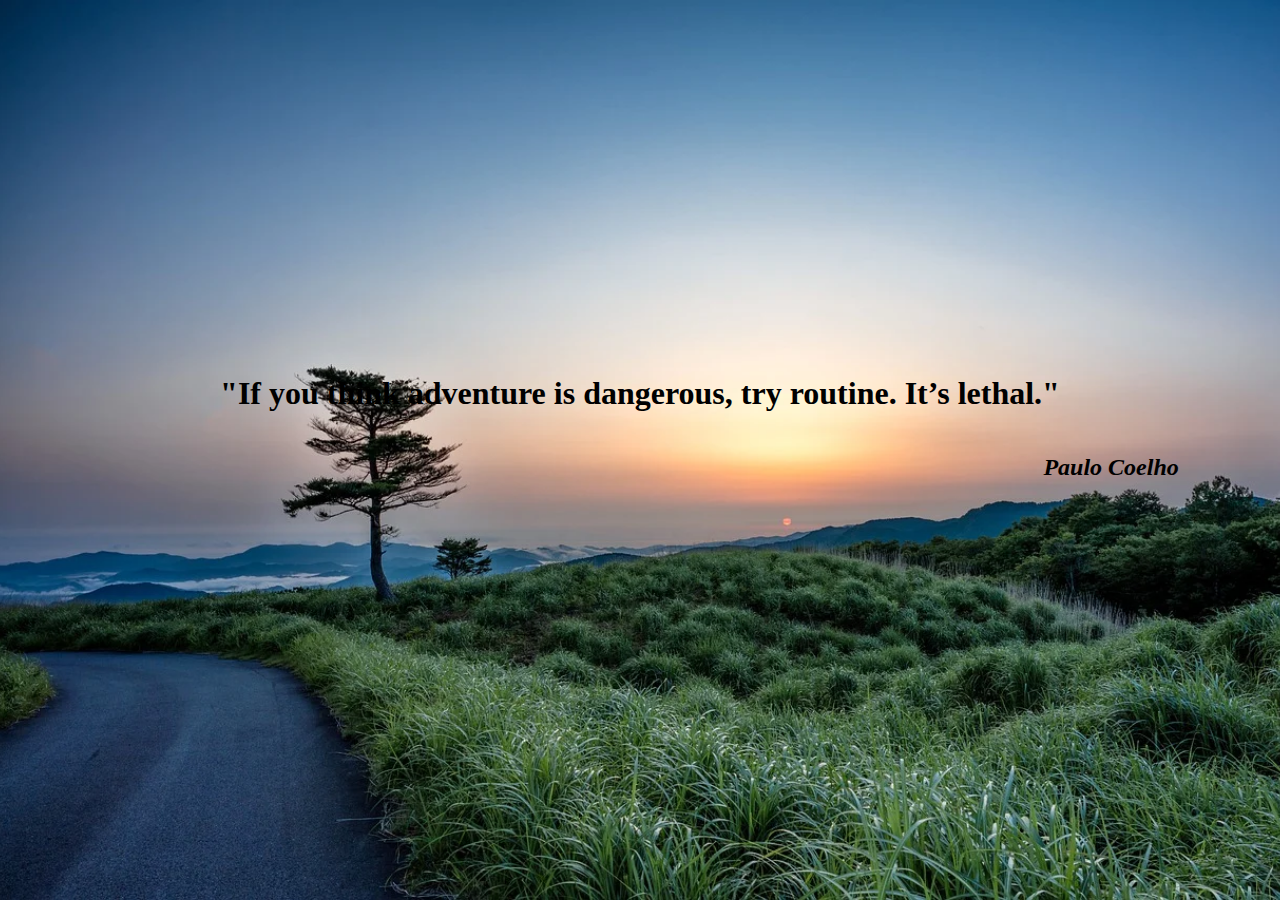
<file: index.html>
<!DOCTYPE html>
<html lang=en>
<head>
  <meta charset="utf-8">
  <meta name="Quote" content="width=device-width">
  <title>Quote</title>
  <link rel="stylesheet" type="text/css" href="main.css">
  <link href="https://maxcdn.bootstrapcdn.com/font-awesome/4.7.0/css/font-awesome.min.css" rel="stylesheet">
</head>
<body>
  <div>
<h1>"If you think adventure is dangerous, try routine. It’s lethal."</h1>
  <h2><em>Paulo Coelho</em></h2>
    </div>
</body>
</html>
</file>
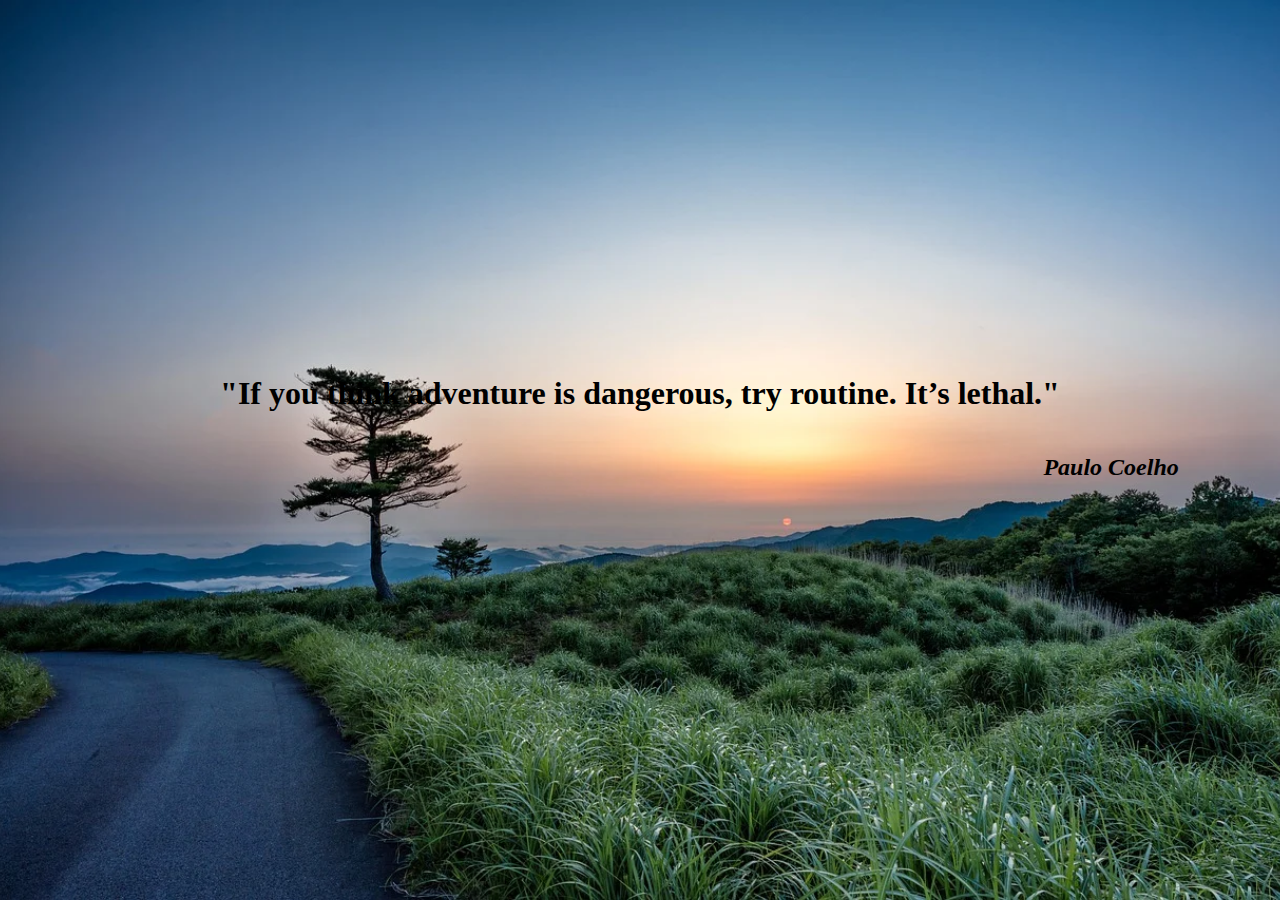
<file: quote.html>
<!DOCTYPE html>
<html lang=en>
<head>
  <meta charset="utf-8">
  <meta name="Quote" content="width=device-width">
  <title>Quote</title>
  <link rel="stylesheet" type="text/css" href="quote.css">
  <link href="https://maxcdn.bootstrapcdn.com/font-awesome/4.7.0/css/font-awesome.min.css" rel="stylesheet">
</head>
<body>
  <div>
<h1>"If you think adventure is dangerous, try routine. It’s lethal."</h1>
  <h2><em>Paulo Coelho</em></h2>
    </div>
</body>
</html>
</file>
<file: main.css>
body {
  background: url(assets/landscape.png) no-repeat center center fixed;
  background-size:cover;
  display: flex;
  justify-content: center;
  align-items: center;
  height: 100vh;
}
div {
  width: calc(100vw-30px);
  height: 300px;
  margin-top: 100px;
  margin-bottom: 500px;
  align-content: center;
/*   box-shadow: hsla(0, 0%, 0%, .8) 10px 10px 80px;*/
   width: 90%;
  margin: 0 auto;
}
h1 {
text-align: center;
  display: flex;
  justify-content: center;
  align-items: center;
  margin-top: -40px;
}
h1:hover {
  transform: scale(1.1);
  transition: all 0.5s ease-in-out;
}
h2 {
  float: right;
  margin-right: 30px;
}
</file>
<file: quote.css>
body {
  background: url(assets/landscape.png) no-repeat center center fixed;
  background-size:cover;
  display: flex;
  justify-content: center;
  align-items: center;
  height: 100vh;
}
div {
  width: calc(100vw-30px);
  height: 300px;
  margin-top: 100px;
  margin-bottom: 500px;
  align-content: center;
/*   box-shadow: hsla(0, 0%, 0%, .8) 10px 10px 80px;*/
   width: 90%;
  margin: 0 auto;
}
h1 {
text-align: center;
  display: flex;
  justify-content: center;
  align-items: center;
  margin-top: -40px;
}
h1:hover {
  transform: scale(1.1);
  transition: all 0.5s ease-in-out;
}
h2 {
  float: right;
  margin-right: 30px;
}
</file>
